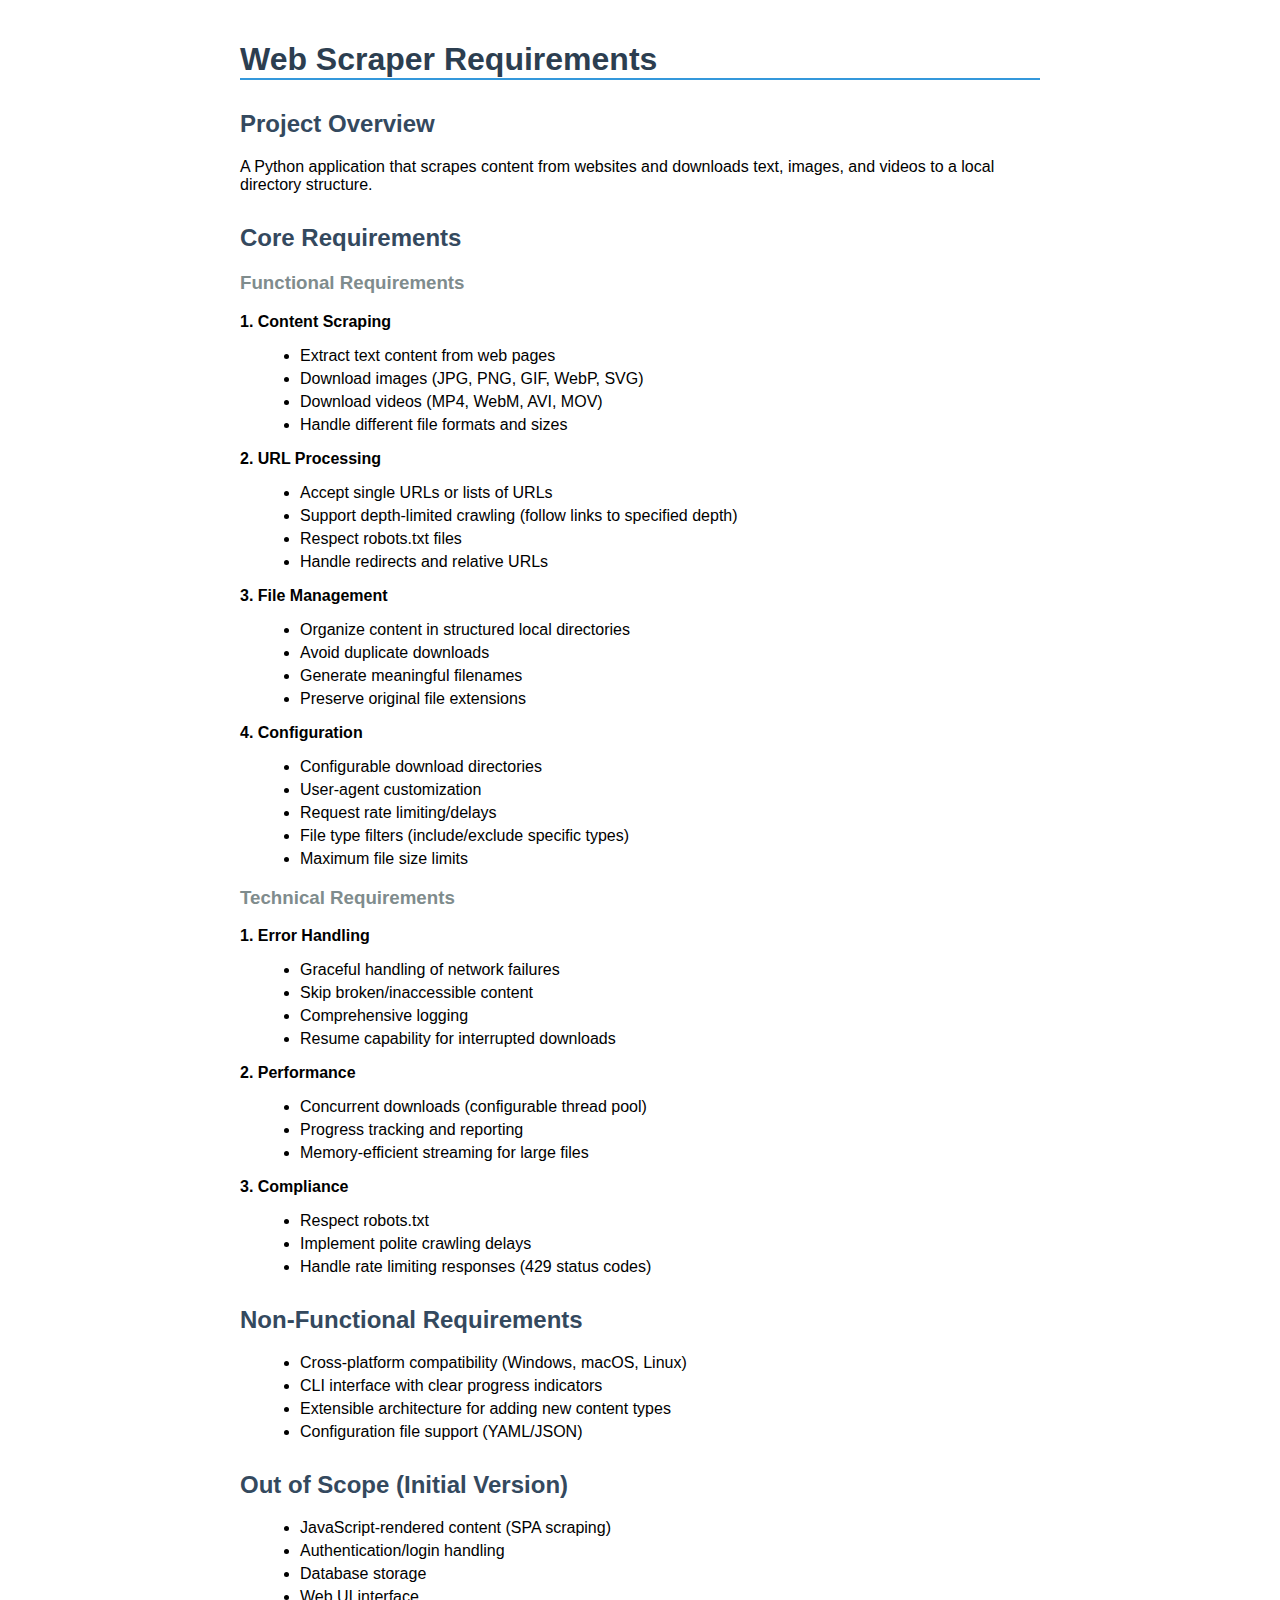
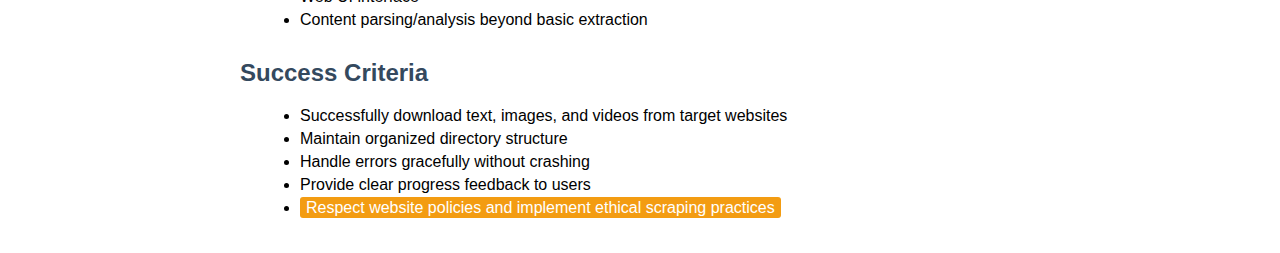
<file: requirements.html>
<!DOCTYPE html>
<html>
<head>
    <title>Web Scraper Requirements</title>
    <style>
        body { font-family: Arial, sans-serif; max-width: 800px; margin: 0 auto; padding: 20px; }
        h1 { color: #2c3e50; border-bottom: 2px solid #3498db; }
        h2 { color: #34495e; margin-top: 30px; }
        h3 { color: #7f8c8d; }
        ul { margin-left: 20px; }
        li { margin-bottom: 5px; }
        .highlight { background-color: #f39c12; color: white; padding: 2px 6px; border-radius: 3px; }
    </style>
</head>
<body>
    <h1>Web Scraper Requirements</h1>
    
    <h2>Project Overview</h2>
    <p>A Python application that scrapes content from websites and downloads text, images, and videos to a local directory structure.</p>
    
    <h2>Core Requirements</h2>
    
    <h3>Functional Requirements</h3>
    <p><strong>1. Content Scraping</strong></p>
    <ul>
        <li>Extract text content from web pages</li>
        <li>Download images (JPG, PNG, GIF, WebP, SVG)</li>
        <li>Download videos (MP4, WebM, AVI, MOV)</li>
        <li>Handle different file formats and sizes</li>
    </ul>
    
    <p><strong>2. URL Processing</strong></p>
    <ul>
        <li>Accept single URLs or lists of URLs</li>
        <li>Support depth-limited crawling (follow links to specified depth)</li>
        <li>Respect robots.txt files</li>
        <li>Handle redirects and relative URLs</li>
    </ul>
    
    <p><strong>3. File Management</strong></p>
    <ul>
        <li>Organize content in structured local directories</li>
        <li>Avoid duplicate downloads</li>
        <li>Generate meaningful filenames</li>
        <li>Preserve original file extensions</li>
    </ul>
    
    <p><strong>4. Configuration</strong></p>
    <ul>
        <li>Configurable download directories</li>
        <li>User-agent customization</li>
        <li>Request rate limiting/delays</li>
        <li>File type filters (include/exclude specific types)</li>
        <li>Maximum file size limits</li>
    </ul>
    
    <h3>Technical Requirements</h3>
    <p><strong>1. Error Handling</strong></p>
    <ul>
        <li>Graceful handling of network failures</li>
        <li>Skip broken/inaccessible content</li>
        <li>Comprehensive logging</li>
        <li>Resume capability for interrupted downloads</li>
    </ul>
    
    <p><strong>2. Performance</strong></p>
    <ul>
        <li>Concurrent downloads (configurable thread pool)</li>
        <li>Progress tracking and reporting</li>
        <li>Memory-efficient streaming for large files</li>
    </ul>
    
    <p><strong>3. Compliance</strong></p>
    <ul>
        <li>Respect robots.txt</li>
        <li>Implement polite crawling delays</li>
        <li>Handle rate limiting responses (429 status codes)</li>
    </ul>
    
    <h2>Non-Functional Requirements</h2>
    <ul>
        <li>Cross-platform compatibility (Windows, macOS, Linux)</li>
        <li>CLI interface with clear progress indicators</li>
        <li>Extensible architecture for adding new content types</li>
        <li>Configuration file support (YAML/JSON)</li>
    </ul>
    
    <h2>Out of Scope (Initial Version)</h2>
    <ul>
        <li>JavaScript-rendered content (SPA scraping)</li>
        <li>Authentication/login handling</li>
        <li>Database storage</li>
        <li>Web UI interface</li>
        <li>Content parsing/analysis beyond basic extraction</li>
    </ul>
    
    <h2>Success Criteria</h2>
    <ul>
        <li>Successfully download text, images, and videos from target websites</li>
        <li>Maintain organized directory structure</li>
        <li>Handle errors gracefully without crashing</li>
        <li>Provide clear progress feedback to users</li>
        <li><span class="highlight">Respect website policies and implement ethical scraping practices</span></li>
    </ul>
</body>
</html>
</file>
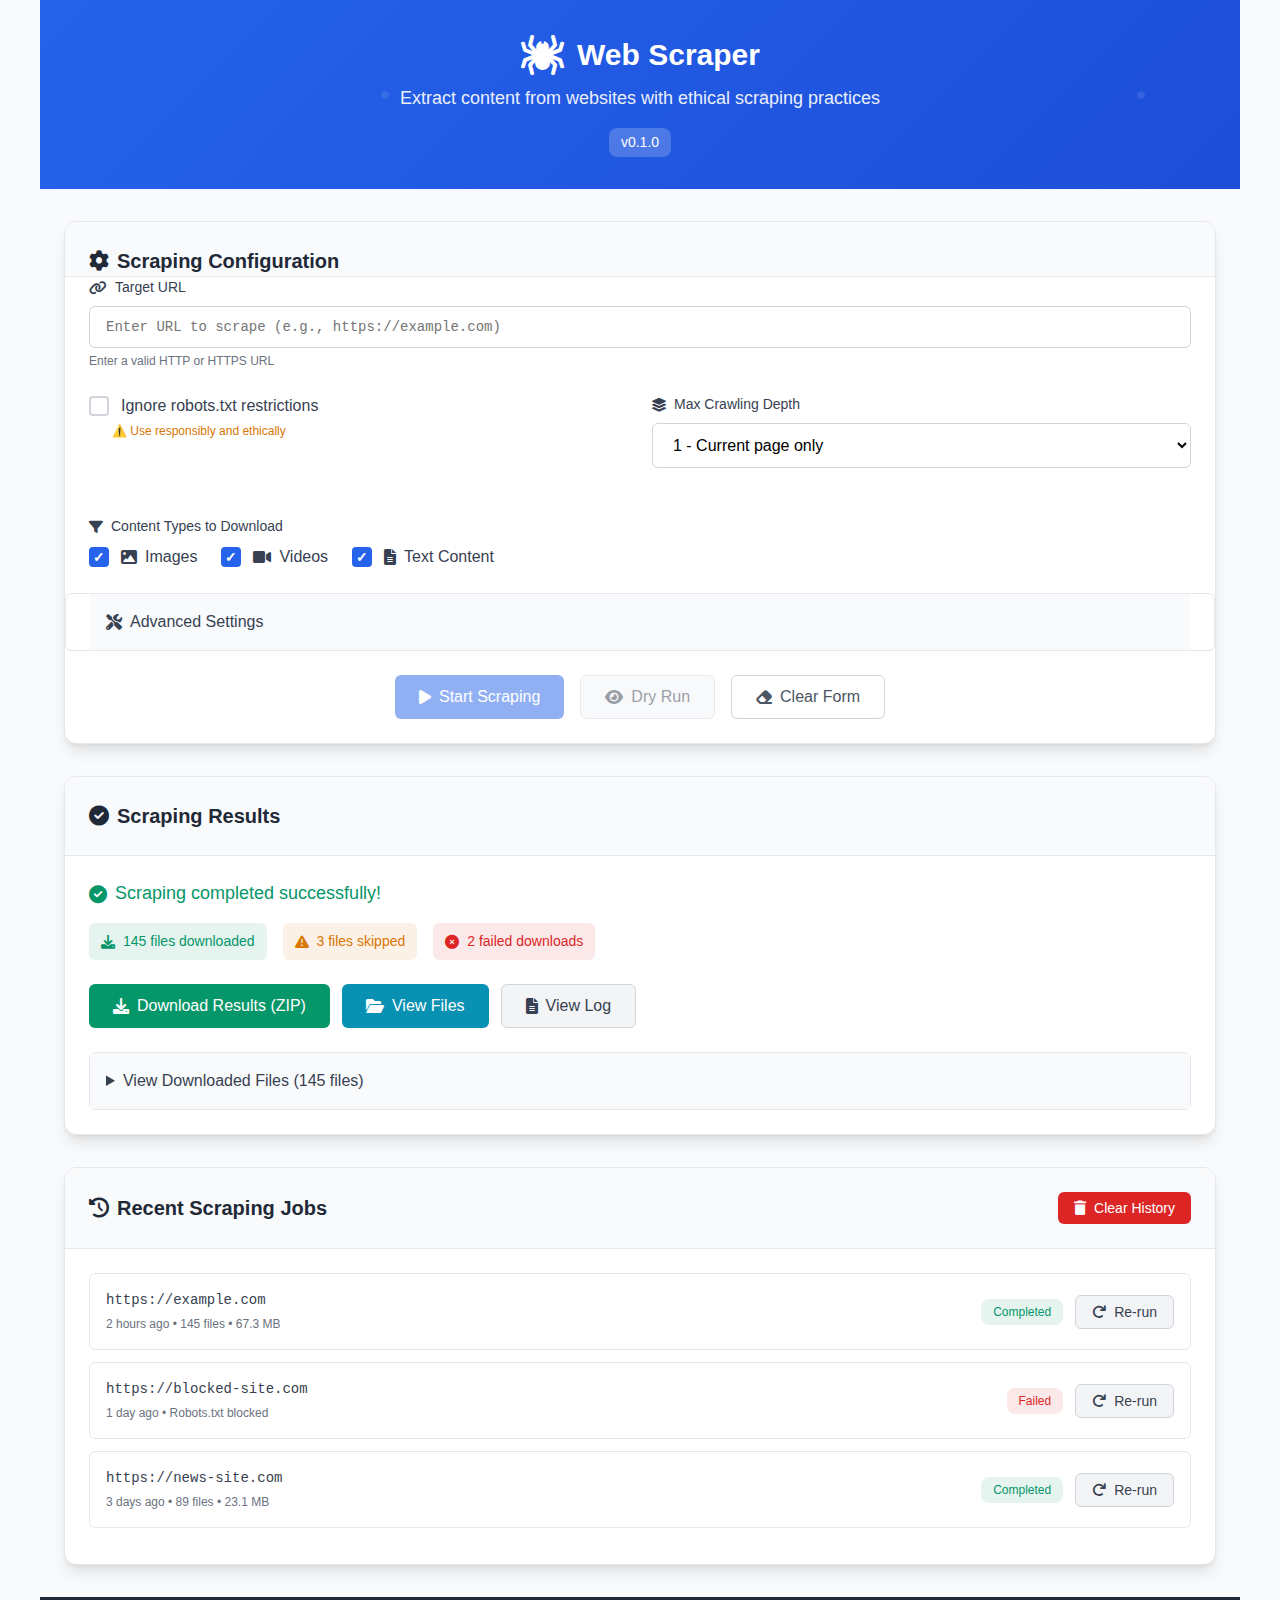
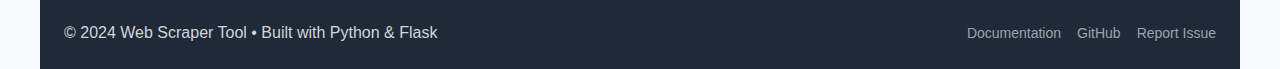
<file: web_interface/templates/mockup.html>
<!DOCTYPE html>
<html lang="en">
<head>
    <meta charset="UTF-8">
    <meta name="viewport" content="width=device-width, initial-scale=1.0">
    <title>Web Scraper - Interface Mockup</title>
    <link rel="stylesheet" href="../static/css/mockup.css">
    <link href="https://cdnjs.cloudflare.com/ajax/libs/font-awesome/6.0.0/css/all.min.css" rel="stylesheet">
</head>
<body>
    <div class="container">
        <!-- Header Section -->
        <header class="header">
            <div class="header-content">
                <h1 class="main-title">
                    <i class="fas fa-spider"></i>
                    Web Scraper
                </h1>
                <p class="subtitle">Extract content from websites with ethical scraping practices</p>
                <div class="version-badge">v0.1.0</div>
            </div>
        </header>

        <!-- Main Content -->
        <main class="main-content">
            <!-- Configuration Panel -->
            <section class="config-panel">
                <div class="panel-header">
                    <h2><i class="fas fa-cog"></i> Scraping Configuration</h2>
                </div>
                
                <!-- URL Input -->
                <div class="form-group">
                    <label for="url-input" class="form-label">
                        <i class="fas fa-link"></i> Target URL
                    </label>
                    <input 
                        type="url" 
                        id="url-input" 
                        class="form-input url-input" 
                        placeholder="Enter URL to scrape (e.g., https://example.com)"
                        value=""
                    >
                    <div class="input-help">Enter a valid HTTP or HTTPS URL</div>
                </div>

                <!-- Basic Options Row -->
                <div class="options-row">
                    <!-- Robots.txt Checkbox -->
                    <div class="form-group checkbox-group">
                        <label class="checkbox-label">
                            <input type="checkbox" id="ignore-robots" class="checkbox-input">
                            <span class="checkbox-custom"></span>
                            <span class="checkbox-text">Ignore robots.txt restrictions</span>
                        </label>
                        <div class="warning-text">⚠️ Use responsibly and ethically</div>
                    </div>

                    <!-- Max Depth Dropdown -->
                    <div class="form-group">
                        <label for="max-depth" class="form-label">
                            <i class="fas fa-layer-group"></i> Max Crawling Depth
                        </label>
                        <select id="max-depth" class="form-select">
                            <option value="1" selected>1 - Current page only</option>
                            <option value="2">2 - One level deep</option>
                            <option value="3">3 - Two levels deep</option>
                            <option value="4">4 - Three levels deep</option>
                            <option value="5">5 - Four levels deep</option>
                        </select>
                    </div>
                </div>

                <!-- Content Type Filters -->
                <div class="form-group">
                    <label class="form-label">
                        <i class="fas fa-filter"></i> Content Types to Download
                    </label>
                    <div class="checkbox-row">
                        <label class="checkbox-label">
                            <input type="checkbox" id="download-images" class="checkbox-input" checked>
                            <span class="checkbox-custom"></span>
                            <span class="checkbox-text">
                                <i class="fas fa-image"></i> Images
                            </span>
                        </label>
                        <label class="checkbox-label">
                            <input type="checkbox" id="download-videos" class="checkbox-input" checked>
                            <span class="checkbox-custom"></span>
                            <span class="checkbox-text">
                                <i class="fas fa-video"></i> Videos
                            </span>
                        </label>
                        <label class="checkbox-label">
                            <input type="checkbox" id="download-text" class="checkbox-input" checked>
                            <span class="checkbox-custom"></span>
                            <span class="checkbox-text">
                                <i class="fas fa-file-text"></i> Text Content
                            </span>
                        </label>
                    </div>
                </div>

                <!-- Advanced Settings (Collapsible) -->
                <details class="advanced-settings">
                    <summary class="advanced-toggle">
                        <i class="fas fa-tools"></i> Advanced Settings
                    </summary>
                    <div class="advanced-content">
                        <div class="advanced-row">
                            <div class="form-group">
                                <label for="max-workers" class="form-label">
                                    <i class="fas fa-users"></i> Max Workers: <span id="workers-value">5</span>
                                </label>
                                <input type="range" id="max-workers" class="form-range" min="1" max="10" value="5">
                            </div>
                            <div class="form-group">
                                <label for="delay" class="form-label">
                                    <i class="fas fa-clock"></i> Delay: <span id="delay-value">1.0</span>s
                                </label>
                                <input type="range" id="delay" class="form-range" min="0.5" max="5.0" step="0.1" value="1.0">
                            </div>
                        </div>
                        <div class="form-group">
                            <label for="user-agent" class="form-label">
                                <i class="fas fa-user-secret"></i> User Agent
                            </label>
                            <input type="text" id="user-agent" class="form-input" 
                                   value="WebScraper/1.0" placeholder="Custom user agent string">
                        </div>
                    </div>
                </details>

                <!-- Action Buttons -->
                <div class="action-buttons">
                    <button class="btn btn-primary" id="start-scraping" disabled>
                        <i class="fas fa-play"></i> Start Scraping
                    </button>
                    <button class="btn btn-secondary" id="dry-run" disabled>
                        <i class="fas fa-eye"></i> Dry Run
                    </button>
                    <button class="btn btn-tertiary" id="clear-form">
                        <i class="fas fa-eraser"></i> Clear Form
                    </button>
                </div>
            </section>

            <!-- Progress Section -->
            <section class="progress-panel" style="display: none;">
                <div class="panel-header">
                    <h2><i class="fas fa-chart-line"></i> Scraping Progress</h2>
                    <button class="btn btn-small btn-danger" id="cancel-job">
                        <i class="fas fa-stop"></i> Cancel
                    </button>
                </div>
                
                <div class="progress-content">
                    <div class="progress-bar-container">
                        <div class="progress-bar">
                            <div class="progress-fill" style="width: 65%;"></div>
                        </div>
                        <span class="progress-text">65% Complete</span>
                    </div>
                    
                    <div class="status-message">
                        <i class="fas fa-spinner fa-spin"></i>
                        Processing: https://example.com/page2
                    </div>

                    <div class="stats-grid">
                        <div class="stat-item">
                            <div class="stat-value">127</div>
                            <div class="stat-label">URLs Processed</div>
                        </div>
                        <div class="stat-item">
                            <div class="stat-value">89</div>
                            <div class="stat-label">Files Downloaded</div>
                        </div>
                        <div class="stat-item">
                            <div class="stat-value">45.7 MB</div>
                            <div class="stat-label">Total Size</div>
                        </div>
                        <div class="stat-item">
                            <div class="stat-value">2m 34s</div>
                            <div class="stat-label">Time Elapsed</div>
                        </div>
                    </div>
                </div>
            </section>

            <!-- Results Section -->
            <section class="results-panel">
                <div class="panel-header">
                    <h2><i class="fas fa-check-circle"></i> Scraping Results</h2>
                </div>
                
                <div class="results-content">
                    <div class="results-summary">
                        <div class="success-indicator">
                            <i class="fas fa-check-circle"></i>
                            <span>Scraping completed successfully!</span>
                        </div>
                        
                        <div class="results-stats">
                            <div class="result-item success">
                                <i class="fas fa-download"></i>
                                <span>145 files downloaded</span>
                            </div>
                            <div class="result-item warning">
                                <i class="fas fa-exclamation-triangle"></i>
                                <span>3 files skipped</span>
                            </div>
                            <div class="result-item error">
                                <i class="fas fa-times-circle"></i>
                                <span>2 failed downloads</span>
                            </div>
                        </div>
                    </div>

                    <div class="results-actions">
                        <button class="btn btn-success">
                            <i class="fas fa-download"></i> Download Results (ZIP)
                        </button>
                        <button class="btn btn-info">
                            <i class="fas fa-folder-open"></i> View Files
                        </button>
                        <button class="btn btn-secondary">
                            <i class="fas fa-file-alt"></i> View Log
                        </button>
                    </div>

                    <details class="file-list">
                        <summary>View Downloaded Files (145 files)</summary>
                        <div class="file-items">
                            <div class="file-item">
                                <i class="fas fa-image file-icon"></i>
                                <span class="file-name">example.com/images/logo.png</span>
                                <span class="file-size">45.2 KB</span>
                            </div>
                            <div class="file-item">
                                <i class="fas fa-file-text file-icon"></i>
                                <span class="file-name">example.com/text/homepage.txt</span>
                                <span class="file-size">12.8 KB</span>
                            </div>
                            <div class="file-item">
                                <i class="fas fa-video file-icon"></i>
                                <span class="file-name">example.com/videos/intro.mp4</span>
                                <span class="file-size">8.5 MB</span>
                            </div>
                            <div class="file-more">... and 142 more files</div>
                        </div>
                    </details>
                </div>
            </section>

            <!-- Recent Jobs Section -->
            <section class="history-panel">
                <div class="panel-header">
                    <h2><i class="fas fa-history"></i> Recent Scraping Jobs</h2>
                    <button class="btn btn-small btn-danger" id="clear-history">
                        <i class="fas fa-trash"></i> Clear History
                    </button>
                </div>
                
                <div class="history-content">
                    <div class="job-item completed">
                        <div class="job-info">
                            <div class="job-url">https://example.com</div>
                            <div class="job-meta">2 hours ago • 145 files • 67.3 MB</div>
                        </div>
                        <div class="job-status">
                            <span class="status-badge success">Completed</span>
                            <button class="btn btn-small btn-secondary">
                                <i class="fas fa-redo"></i> Re-run
                            </button>
                        </div>
                    </div>
                    
                    <div class="job-item failed">
                        <div class="job-info">
                            <div class="job-url">https://blocked-site.com</div>
                            <div class="job-meta">1 day ago • Robots.txt blocked</div>
                        </div>
                        <div class="job-status">
                            <span class="status-badge error">Failed</span>
                            <button class="btn btn-small btn-secondary">
                                <i class="fas fa-redo"></i> Re-run
                            </button>
                        </div>
                    </div>
                    
                    <div class="job-item completed">
                        <div class="job-info">
                            <div class="job-url">https://news-site.com</div>
                            <div class="job-meta">3 days ago • 89 files • 23.1 MB</div>
                        </div>
                        <div class="job-status">
                            <span class="status-badge success">Completed</span>
                            <button class="btn btn-small btn-secondary">
                                <i class="fas fa-redo"></i> Re-run
                            </button>
                        </div>
                    </div>
                    
                    <div class="history-empty" style="display: none;">
                        <div class="empty-state">
                            <i class="fas fa-history empty-icon"></i>
                            <h3 class="empty-title">No Scraping History</h3>
                            <p class="empty-description">Your recent scraping jobs will appear here after you start scraping websites.</p>
                        </div>
                    </div>
                </div>
            </section>
        </main>

        <!-- Footer -->
        <footer class="footer">
            <div class="footer-content">
                <p>&copy; 2024 Web Scraper Tool • Built with Python & Flask</p>
                <div class="footer-links">
                    <a href="#" class="footer-link">Documentation</a>
                    <a href="#" class="footer-link">GitHub</a>
                    <a href="#" class="footer-link">Report Issue</a>
                </div>
            </div>
        </footer>
    </div>

    <!-- Demo Script for Interactive Elements -->
    <script src="../static/js/mockup.js"></script>
</body>
</html>
</file>
<file: web_interface/static/css/mockup.css>
/* Web Scraper Interface Mockup Styles */

* {
    margin: 0;
    padding: 0;
    box-sizing: border-box;
}

:root {
    /* Color Palette */
    --primary-color: #2563eb;
    --primary-hover: #1d4ed8;
    --secondary-color: #64748b;
    --success-color: #059669;
    --warning-color: #d97706;
    --error-color: #dc2626;
    --info-color: #0891b2;
    
    /* Neutral Colors */
    --gray-50: #f9fafb;
    --gray-100: #f3f4f6;
    --gray-200: #e5e7eb;
    --gray-300: #d1d5db;
    --gray-400: #9ca3af;
    --gray-500: #6b7280;
    --gray-600: #4b5563;
    --gray-700: #374151;
    --gray-800: #1f2937;
    --gray-900: #111827;
    
    /* Typography */
    --font-family: 'Segoe UI', 'Roboto', 'Helvetica Neue', Arial, sans-serif;
    --font-size-xs: 0.75rem;
    --font-size-sm: 0.875rem;
    --font-size-base: 1rem;
    --font-size-lg: 1.125rem;
    --font-size-xl: 1.25rem;
    --font-size-2xl: 1.5rem;
    --font-size-3xl: 1.875rem;
    
    /* Spacing */
    --spacing-1: 0.25rem;
    --spacing-2: 0.5rem;
    --spacing-3: 0.75rem;
    --spacing-4: 1rem;
    --spacing-5: 1.25rem;
    --spacing-6: 1.5rem;
    --spacing-8: 2rem;
    --spacing-10: 2.5rem;
    --spacing-12: 3rem;
    
    /* Border Radius */
    --radius-sm: 0.25rem;
    --radius-md: 0.375rem;
    --radius-lg: 0.5rem;
    --radius-xl: 0.75rem;
    
    /* Shadows */
    --shadow-sm: 0 1px 2px 0 rgb(0 0 0 / 0.05);
    --shadow-md: 0 4px 6px -1px rgb(0 0 0 / 0.1), 0 2px 4px -2px rgb(0 0 0 / 0.1);
    --shadow-lg: 0 10px 15px -3px rgb(0 0 0 / 0.1), 0 4px 6px -4px rgb(0 0 0 / 0.1);
}

body {
    font-family: var(--font-family);
    font-size: var(--font-size-base);
    line-height: 1.5;
    color: var(--gray-700);
    background-color: var(--gray-50);
}

.container {
    max-width: 1200px;
    margin: 0 auto;
    min-height: 100vh;
    display: flex;
    flex-direction: column;
}

/* Header Styles */
.header {
    background: linear-gradient(135deg, var(--primary-color), var(--primary-hover));
    color: white;
    padding: var(--spacing-8) var(--spacing-6);
    text-align: center;
    position: relative;
    overflow: hidden;
}

.header::before {
    content: '';
    position: absolute;
    top: -50%;
    left: -50%;
    width: 200%;
    height: 200%;
    background: url('data:image/svg+xml,<svg xmlns="http://www.w3.org/2000/svg" viewBox="0 0 100 100"><defs><pattern id="grain" width="100" height="100" patternUnits="userSpaceOnUse"><circle cx="50" cy="50" r="1" fill="rgba(255,255,255,0.1)"/></pattern></defs><rect width="100" height="100" fill="url(%23grain)"/></svg>') repeat;
    animation: grain 20s linear infinite;
    pointer-events: none;
}

@keyframes grain {
    0%, 100% { transform: translate(0, 0); }
    10% { transform: translate(-5%, -5%); }
    20% { transform: translate(-10%, 5%); }
    30% { transform: translate(5%, -10%); }
    40% { transform: translate(-5%, 15%); }
    50% { transform: translate(-10%, 5%); }
    60% { transform: translate(15%, 0%); }
    70% { transform: translate(0%, 15%); }
    80% { transform: translate(-15%, 10%); }
    90% { transform: translate(10%, 5%); }
}

.header-content {
    position: relative;
    z-index: 1;
}

.main-title {
    font-size: var(--font-size-3xl);
    font-weight: 700;
    margin-bottom: var(--spacing-2);
    display: flex;
    align-items: center;
    justify-content: center;
    gap: var(--spacing-3);
}

.main-title i {
    font-size: 2.5rem;
}

.subtitle {
    font-size: var(--font-size-lg);
    opacity: 0.9;
    margin-bottom: var(--spacing-4);
}

.version-badge {
    display: inline-block;
    background: rgba(255, 255, 255, 0.2);
    padding: var(--spacing-1) var(--spacing-3);
    border-radius: var(--radius-lg);
    font-size: var(--font-size-sm);
    font-weight: 500;
}

/* Main Content */
.main-content {
    flex: 1;
    padding: var(--spacing-8) var(--spacing-6);
    display: grid;
    gap: var(--spacing-8);
}

/* Panel Styles */
.config-panel,
.progress-panel,
.results-panel,
.history-panel {
    background: white;
    border-radius: var(--radius-xl);
    box-shadow: var(--shadow-lg);
    overflow: hidden;
    border: 1px solid var(--gray-200);
}

.panel-header {
    background: var(--gray-50);
    padding: var(--spacing-6);
    border-bottom: 1px solid var(--gray-200);
    display: flex;
    align-items: center;
    justify-content: space-between;
}

.panel-header h2 {
    font-size: var(--font-size-xl);
    font-weight: 600;
    color: var(--gray-800);
    display: flex;
    align-items: center;
    gap: var(--spacing-2);
}

/* Form Styles */
.form-group {
    margin-bottom: var(--spacing-6);
}

.form-label {
    display: block;
    font-size: var(--font-size-sm);
    font-weight: 500;
    color: var(--gray-700);
    margin-bottom: var(--spacing-2);
    display: flex;
    align-items: center;
    gap: var(--spacing-2);
}

.form-input,
.form-select {
    width: 100%;
    padding: var(--spacing-3) var(--spacing-4);
    border: 1px solid var(--gray-300);
    border-radius: var(--radius-md);
    font-size: var(--font-size-base);
    transition: all 0.2s ease;
    background: white;
}

.form-input:focus,
.form-select:focus {
    outline: none;
    border-color: var(--primary-color);
    box-shadow: 0 0 0 3px rgba(37, 99, 235, 0.1);
}

.url-input {
    font-family: 'Monaco', 'Menlo', 'Ubuntu Mono', monospace;
    font-size: var(--font-size-sm);
}

.input-help {
    font-size: var(--font-size-xs);
    color: var(--gray-500);
    margin-top: var(--spacing-1);
}

/* Checkbox Styles */
.checkbox-label {
    display: flex;
    align-items: center;
    gap: var(--spacing-3);
    cursor: pointer;
    user-select: none;
}

.checkbox-input {
    display: none;
}

.checkbox-custom {
    width: 20px;
    height: 20px;
    border: 2px solid var(--gray-300);
    border-radius: var(--radius-sm);
    display: flex;
    align-items: center;
    justify-content: center;
    transition: all 0.2s ease;
    background: white;
}

.checkbox-input:checked + .checkbox-custom {
    background: var(--primary-color);
    border-color: var(--primary-color);
}

.checkbox-input:checked + .checkbox-custom::after {
    content: '✓';
    color: white;
    font-size: var(--font-size-sm);
    font-weight: bold;
}

.checkbox-text {
    display: flex;
    align-items: center;
    gap: var(--spacing-2);
}

.warning-text {
    font-size: var(--font-size-xs);
    color: var(--warning-color);
    margin-top: var(--spacing-1);
    margin-left: 23px;
}

/* Layout Helpers */
.options-row {
    display: grid;
    grid-template-columns: 1fr 1fr;
    gap: var(--spacing-6);
    margin-bottom: var(--spacing-6);
}

.checkbox-row {
    display: flex;
    gap: var(--spacing-6);
    flex-wrap: wrap;
}

.config-panel > * {
    padding: 0 var(--spacing-6);
}

.config-panel > :first-child {
    padding-top: var(--spacing-6);
}

.config-panel > :last-child {
    padding-bottom: var(--spacing-6);
}

/* Advanced Settings */
.advanced-settings {
    border: 1px solid var(--gray-200);
    border-radius: var(--radius-md);
    margin-bottom: var(--spacing-6);
}

.advanced-toggle {
    padding: var(--spacing-4);
    cursor: pointer;
    user-select: none;
    background: var(--gray-50);
    font-weight: 500;
    display: flex;
    align-items: center;
    gap: var(--spacing-2);
}

.advanced-toggle:hover {
    background: var(--gray-100);
}

.advanced-content {
    padding: var(--spacing-4);
    border-top: 1px solid var(--gray-200);
}

.advanced-row {
    display: grid;
    grid-template-columns: 1fr 1fr;
    gap: var(--spacing-4);
}

/* Range Input */
.form-range {
    width: 100%;
    height: 6px;
    border-radius: var(--radius-sm);
    background: var(--gray-200);
    outline: none;
    -webkit-appearance: none;
}

.form-range::-webkit-slider-thumb {
    appearance: none;
    width: 20px;
    height: 20px;
    border-radius: 50%;
    background: var(--primary-color);
    cursor: pointer;
    border: 2px solid white;
    box-shadow: var(--shadow-md);
}

.form-range::-moz-range-thumb {
    width: 20px;
    height: 20px;
    border-radius: 50%;
    background: var(--primary-color);
    cursor: pointer;
    border: 2px solid white;
    box-shadow: var(--shadow-md);
}

/* Button Styles */
.btn {
    display: inline-flex;
    align-items: center;
    gap: var(--spacing-2);
    padding: var(--spacing-3) var(--spacing-6);
    border: none;
    border-radius: var(--radius-md);
    font-size: var(--font-size-base);
    font-weight: 500;
    cursor: pointer;
    transition: all 0.2s ease;
    text-decoration: none;
    justify-content: center;
}

.btn:disabled {
    opacity: 0.5;
    cursor: not-allowed;
}

.btn-primary {
    background: var(--primary-color);
    color: white;
}

.btn-primary:hover:not(:disabled) {
    background: var(--primary-hover);
    transform: translateY(-1px);
    box-shadow: var(--shadow-lg);
}

.btn-secondary {
    background: var(--gray-100);
    color: var(--gray-700);
    border: 1px solid var(--gray-300);
}

.btn-secondary:hover:not(:disabled) {
    background: var(--gray-200);
}

.btn-tertiary {
    background: transparent;
    color: var(--gray-600);
    border: 1px solid var(--gray-300);
}

.btn-tertiary:hover:not(:disabled) {
    background: var(--gray-50);
}

.btn-success {
    background: var(--success-color);
    color: white;
}

.btn-success:hover:not(:disabled) {
    background: #047857;
}

.btn-info {
    background: var(--info-color);
    color: white;
}

.btn-info:hover:not(:disabled) {
    background: #0e7490;
}

.btn-danger {
    background: var(--error-color);
    color: white;
}

.btn-danger:hover:not(:disabled) {
    background: #b91c1c;
}

.btn-small {
    padding: var(--spacing-2) var(--spacing-4);
    font-size: var(--font-size-sm);
}

.action-buttons {
    display: flex;
    gap: var(--spacing-4);
    flex-wrap: wrap;
    justify-content: center;
}

/* Progress Section */
.progress-content {
    padding: var(--spacing-6);
}

.progress-bar-container {
    display: flex;
    align-items: center;
    gap: var(--spacing-4);
    margin-bottom: var(--spacing-6);
}

.progress-bar {
    flex: 1;
    height: 12px;
    background: var(--gray-200);
    border-radius: var(--radius-lg);
    overflow: hidden;
}

.progress-fill {
    height: 100%;
    background: linear-gradient(90deg, var(--primary-color), var(--info-color));
    border-radius: var(--radius-lg);
    transition: width 0.3s ease;
}

.progress-text {
    font-size: var(--font-size-sm);
    font-weight: 500;
    color: var(--gray-600);
    min-width: 80px;
}

.status-message {
    display: flex;
    align-items: center;
    gap: var(--spacing-2);
    padding: var(--spacing-3) var(--spacing-4);
    background: var(--gray-50);
    border-radius: var(--radius-md);
    margin-bottom: var(--spacing-6);
    font-size: var(--font-size-sm);
}

.stats-grid {
    display: grid;
    grid-template-columns: repeat(auto-fit, minmax(120px, 1fr));
    gap: var(--spacing-4);
}

.stat-item {
    text-align: center;
    padding: var(--spacing-4);
    background: var(--gray-50);
    border-radius: var(--radius-md);
}

.stat-value {
    font-size: var(--font-size-2xl);
    font-weight: 700;
    color: var(--primary-color);
    margin-bottom: var(--spacing-1);
}

.stat-label {
    font-size: var(--font-size-xs);
    color: var(--gray-600);
    text-transform: uppercase;
    letter-spacing: 0.05em;
}

/* Results Section */
.results-content {
    padding: var(--spacing-6);
}

.results-summary {
    margin-bottom: var(--spacing-6);
}

.success-indicator {
    display: flex;
    align-items: center;
    gap: var(--spacing-2);
    font-size: var(--font-size-lg);
    color: var(--success-color);
    font-weight: 500;
    margin-bottom: var(--spacing-4);
}

.results-stats {
    display: flex;
    gap: var(--spacing-4);
    flex-wrap: wrap;
}

.result-item {
    display: flex;
    align-items: center;
    gap: var(--spacing-2);
    padding: var(--spacing-2) var(--spacing-3);
    border-radius: var(--radius-md);
    font-size: var(--font-size-sm);
}

.result-item.success {
    background: rgba(5, 150, 105, 0.1);
    color: var(--success-color);
}

.result-item.warning {
    background: rgba(217, 119, 6, 0.1);
    color: var(--warning-color);
}

.result-item.error {
    background: rgba(220, 38, 38, 0.1);
    color: var(--error-color);
}

.results-actions {
    display: flex;
    gap: var(--spacing-3);
    margin-bottom: var(--spacing-6);
    flex-wrap: wrap;
}

/* File List */
.file-list {
    border: 1px solid var(--gray-200);
    border-radius: var(--radius-md);
}

.file-list summary {
    padding: var(--spacing-4);
    cursor: pointer;
    font-weight: 500;
    background: var(--gray-50);
}

.file-items {
    padding: var(--spacing-4);
    border-top: 1px solid var(--gray-200);
    max-height: 300px;
    overflow-y: auto;
}

.file-item {
    display: flex;
    align-items: center;
    gap: var(--spacing-3);
    padding: var(--spacing-2) 0;
    border-bottom: 1px solid var(--gray-100);
}

.file-item:last-child {
    border-bottom: none;
}

.file-icon {
    color: var(--gray-400);
    width: 16px;
}

.file-name {
    flex: 1;
    font-family: 'Monaco', 'Menlo', 'Ubuntu Mono', monospace;
    font-size: var(--font-size-sm);
    color: var(--gray-700);
}

.file-size {
    font-size: var(--font-size-xs);
    color: var(--gray-500);
}

.file-more {
    padding: var(--spacing-2) 0;
    color: var(--gray-500);
    font-style: italic;
    font-size: var(--font-size-sm);
}

/* History Section */
.history-content {
    padding: var(--spacing-6);
}

.job-item {
    display: flex;
    align-items: center;
    justify-content: space-between;
    padding: var(--spacing-4);
    border: 1px solid var(--gray-200);
    border-radius: var(--radius-md);
    margin-bottom: var(--spacing-3);
}

.job-item:last-child {
    margin-bottom: 0;
}

.job-info {
    flex: 1;
}

.job-url {
    font-family: 'Monaco', 'Menlo', 'Ubuntu Mono', monospace;
    font-size: var(--font-size-sm);
    color: var(--gray-700);
    margin-bottom: var(--spacing-1);
}

.job-meta {
    font-size: var(--font-size-xs);
    color: var(--gray-500);
}

.job-status {
    display: flex;
    align-items: center;
    gap: var(--spacing-3);
}

.status-badge {
    padding: var(--spacing-1) var(--spacing-3);
    border-radius: var(--radius-lg);
    font-size: var(--font-size-xs);
    font-weight: 500;
}

.status-badge.success {
    background: rgba(5, 150, 105, 0.1);
    color: var(--success-color);
}

.status-badge.error {
    background: rgba(220, 38, 38, 0.1);
    color: var(--error-color);
}

/* Footer */
.footer {
    background: var(--gray-800);
    color: var(--gray-300);
    padding: var(--spacing-6);
    text-align: center;
    margin-top: auto;
}

.footer-content {
    display: flex;
    justify-content: space-between;
    align-items: center;
    flex-wrap: wrap;
    gap: var(--spacing-4);
}

.footer-links {
    display: flex;
    gap: var(--spacing-4);
}

.footer-link {
    color: var(--gray-400);
    text-decoration: none;
    font-size: var(--font-size-sm);
}

.footer-link:hover {
    color: white;
}

/* Empty State Styles */
.empty-state {
    text-align: center;
    padding: var(--spacing-12) var(--spacing-6);
    color: var(--gray-500);
}

.empty-icon {
    font-size: 4rem;
    color: var(--gray-300);
    margin-bottom: var(--spacing-4);
}

.empty-title {
    font-size: var(--font-size-lg);
    font-weight: 600;
    color: var(--gray-600);
    margin-bottom: var(--spacing-2);
}

.empty-description {
    font-size: var(--font-size-base);
    max-width: 400px;
    margin: 0 auto;
    line-height: 1.6;
}

/* History panel specific styles */
.history-content {
    min-height: 200px;
    position: relative;
}

/* Modal Styles */
.modal-overlay {
    position: fixed;
    top: 0;
    left: 0;
    right: 0;
    bottom: 0;
    background: rgba(0, 0, 0, 0.5);
    display: flex;
    align-items: center;
    justify-content: center;
    z-index: 1000;
    opacity: 0;
    transition: opacity 0.3s ease;
}

.modal-overlay.show {
    opacity: 1;
}

.modal-dialog {
    background: white;
    border-radius: var(--radius-xl);
    box-shadow: var(--shadow-lg);
    max-width: 500px;
    width: 90%;
    max-height: 90vh;
    overflow: hidden;
    transform: scale(0.9) translateY(-20px);
    transition: all 0.3s ease;
}

.modal-overlay.show .modal-dialog {
    transform: scale(1) translateY(0);
}

.modal-header {
    padding: var(--spacing-6);
    border-bottom: 1px solid var(--gray-200);
    background: var(--gray-50);
}

.modal-title {
    margin: 0;
    font-size: var(--font-size-lg);
    font-weight: 600;
    color: var(--gray-800);
    display: flex;
    align-items: center;
    gap: var(--spacing-3);
}

.modal-body {
    padding: var(--spacing-6);
}

.modal-message {
    margin: 0 0 var(--spacing-3) 0;
    font-size: var(--font-size-base);
    color: var(--gray-700);
    line-height: 1.6;
}

.modal-subtitle {
    margin: 0;
    font-size: var(--font-size-sm);
    color: var(--gray-500);
    font-style: italic;
}

.modal-footer {
    padding: var(--spacing-6);
    border-top: 1px solid var(--gray-200);
    display: flex;
    gap: var(--spacing-3);
    justify-content: flex-end;
    background: var(--gray-50);
}

.modal-footer .btn {
    min-width: 100px;
}

/* Responsive Design */
@media (max-width: 768px) {
    .main-content {
        padding: var(--spacing-4);
    }
    
    .options-row,
    .advanced-row {
        grid-template-columns: 1fr;
    }
    
    .checkbox-row {
        flex-direction: column;
        gap: var(--spacing-3);
    }
    
    .action-buttons {
        flex-direction: column;
    }
    
    .results-actions {
        flex-direction: column;
    }
    
    .stats-grid {
        grid-template-columns: repeat(2, 1fr);
    }
    
    .footer-content {
        flex-direction: column;
        text-align: center;
    }
    
    .main-title {
        font-size: var(--font-size-2xl);
    }
    
    .main-title i {
        font-size: 2rem;
    }
}
</file>
